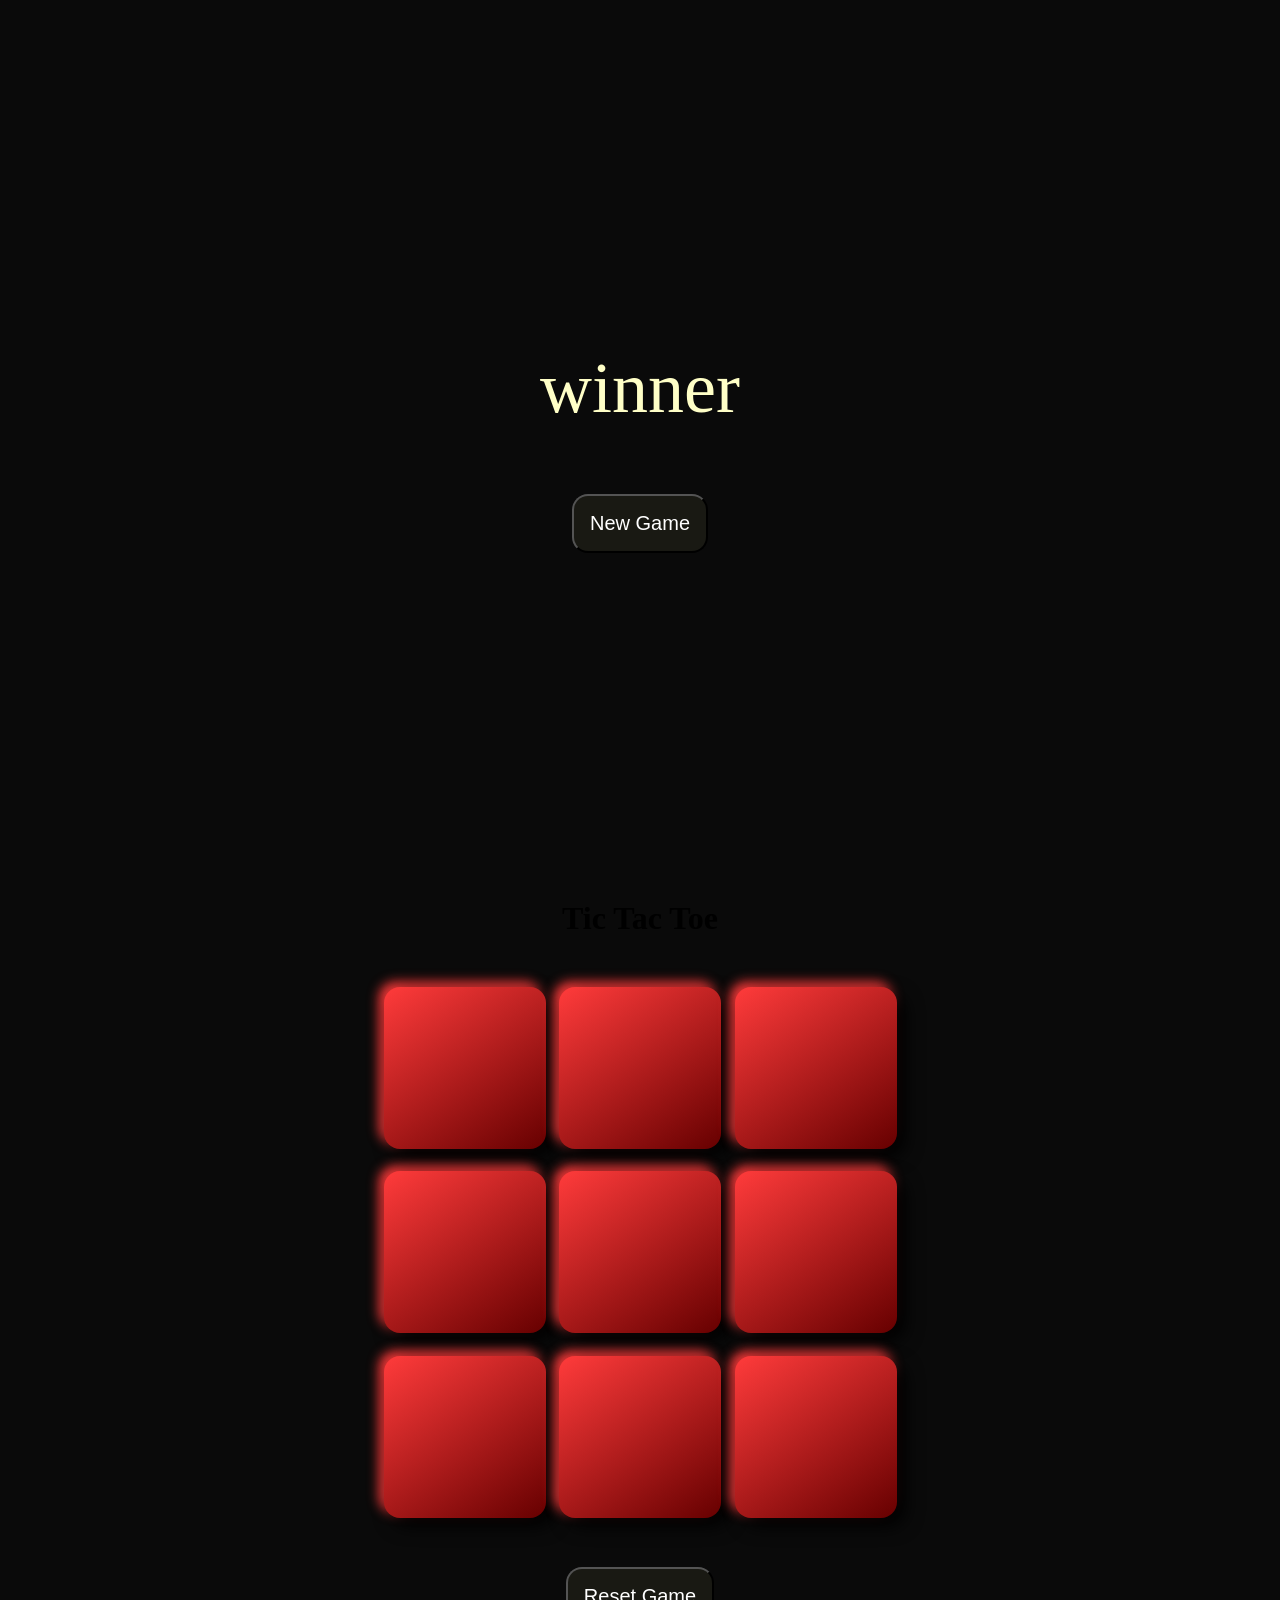
<file: index.html>
<!DOCTYPE html>
<html lang="en">
<head>
    <meta charset="UTF-8">
    <meta name="viewport" content="width=device-width, initial-scale=1.0">
    <title>Tic Tac Toe</title>
    <link rel="stylesheet" href="style.css">
</head>
<body>
    <div class="msg-class">
        <p id ="msg">winner</p>
        <button id="new-game">New Game</button>
    </div>
    <main>
        <h1>Tic Tac Toe</h1>
    <div class="container">
        <div class="game">
        <button class="box"></button>
        <button class="box"></button>
        <button class="box"></button>
        <button class="box"></button>
        <button class="box"></button>
        <button class="box"></button>
        <button class="box"></button>
        <button class="box"></button>
        <button class="box"></button>
    </div>
    </div>
    <button id="reset">Reset Game</button>
    </main>
<script src="app.js"></script>
</body>
</html>
</file>
<file: style.css>
/*h1 {
    color: white;
}*/
*{
    margin: 0;
    padding: 0;
    
}
body{
    background-color:  #0a0a0a;;
    text-align:center;
}
.container{
    height : 70vh;
    display:flex;
    flex-wrap:wrap;
    justify-content: center;
    align-items: center;
}
.game{
    height : 60vmin;
    width : 60vmin;
    display : flex;
    flex-wrap: wrap;
    justify-content:center;
    align-items: center;
    gap :1.5vmin;
    
}
.box{
    height :18vmin;
    width : 18vmin;
    border-radius: 1rem;
    border: none;
     background: linear-gradient(145deg, #ff3b3b, #660000);

   box-shadow:
    8px 8px 18px #000000,
    -5px -5px 12px #ff3b3b; 
    font-size : 8vmin;
    color: white;
    transition: all 0.2s ease;
    background-color : #b30000;
}
.box:hover{
    transform: translateY(-2px);
}
.box:active{
    transform: translateY(2px);

    box-shadow:
        inset 6px 6px 12px #000000,
        inset -4px -4px 10px #ff3b3b;
}
#reset{
    border-radius : 16px;;
    padding: 1rem;
    color:white;
    font-size : 1.25rem;
    background-color:#191913;
}
#new-game{
        border-radius : 16px;;
    padding: 1rem;
    color:white;
    font-size : 1.25rem;
    background-color:#191913;

}
#msg {
    color:#ffffc7;
    font-size: 8vmin;
}
.msg-class{
    height : 100vmin;
    display:flex;
    justify-content: center;
    align-items: center;
    flex-direction: column;
    gap:4rem;
}

    .hide {
        display : none;
    }
</file>
<file: Tic Tac Toe/style.css>
/*h1 {
    color: white;
}*/
*{
    margin: 0;
    padding: 0;
    
}
body{
    background-color:  #0a0a0a;;
    text-align:center;
}
.container{
    height : 70vh;
    display:flex;
    flex-wrap:wrap;
    justify-content: center;
    align-items: center;
}
.game{
    height : 60vmin;
    width : 60vmin;
    display : flex;
    flex-wrap: wrap;
    justify-content:center;
    align-items: center;
    gap :1.5vmin;
    
}
.box{
    height :18vmin;
    width : 18vmin;
    border-radius: 1rem;
    border: none;
     background: linear-gradient(145deg, #ff3b3b, #660000);

   box-shadow:
    8px 8px 18px #000000,
    -5px -5px 12px #ff3b3b; 
    font-size : 8vmin;
    color: white;
    transition: all 0.2s ease;
    background-color : #b30000;
}
.box:hover{
    transform: translateY(-2px);
}
.box:active{
    transform: translateY(2px);

    box-shadow:
        inset 6px 6px 12px #000000,
        inset -4px -4px 10px #ff3b3b;
}
#reset{
    border-radius : 16px;;
    padding: 1rem;
    color:white;
    font-size : 1.25rem;
    background-color:#191913;
}
#new-game{
        border-radius : 16px;;
    padding: 1rem;
    color:white;
    font-size : 1.25rem;
    background-color:#191913;

}
#msg {
    color:#ffffc7;
    font-size: 8vmin;
}
.msg-class{
    height : 100vmin;
    display:flex;
    justify-content: center;
    align-items: center;
    flex-direction: column;
    gap:4rem;
}

    .hide {
        display : none;
    }
</file>
